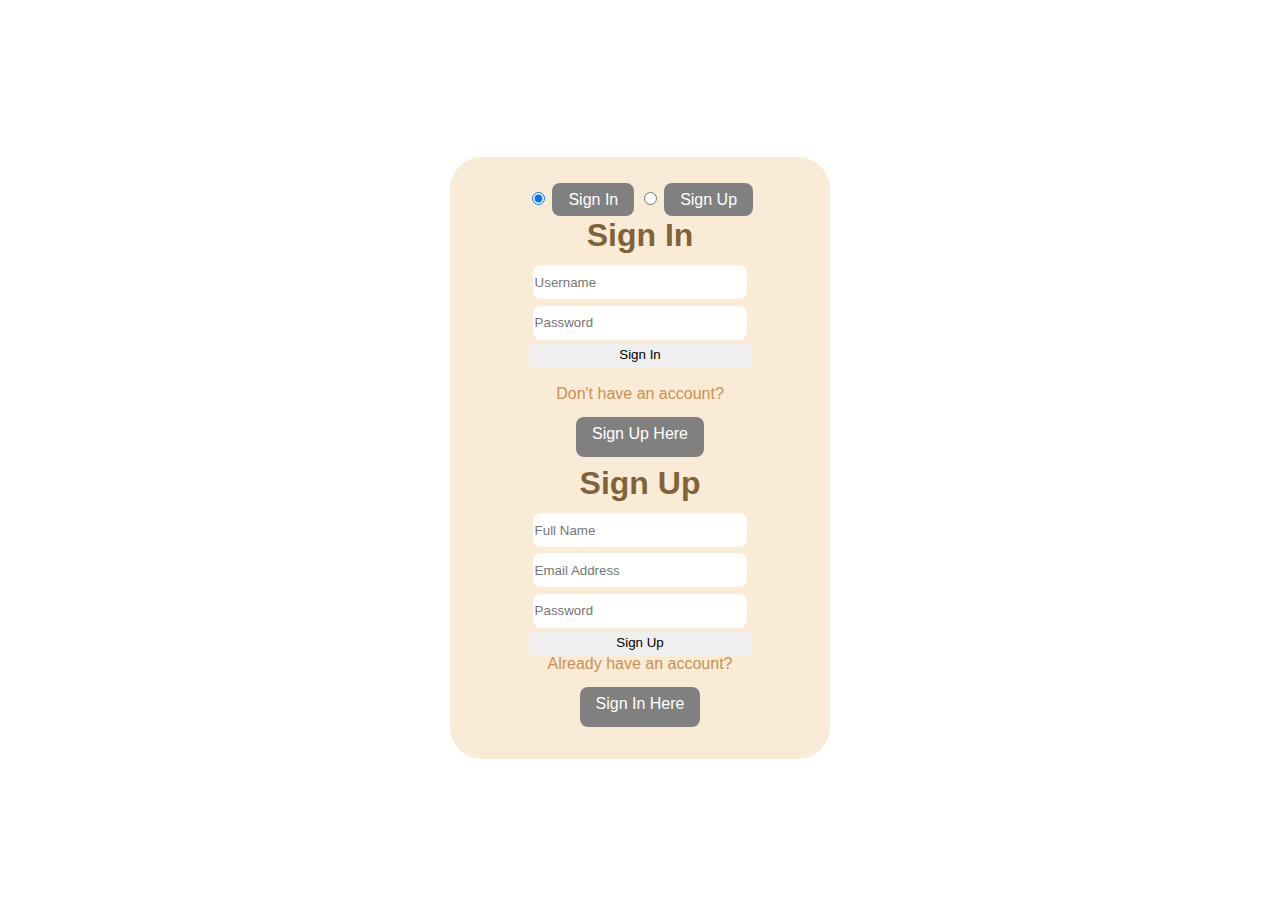
<file: sign in.html>
<!DOCTYPE html>
<head>
    <link type="text/css" rel="stylesheet" href="signIn.css">
</head>
<body>
    <div class="main-container">
        <div class="options">
            <input type="radio" id="sign-in" name="option" checked>
            <label for="sign-in">Sign In</label>
            <input type="radio" id="sign-up" name="option">
            <label for="sign-up">Sign Up</label>
        </div>
            <h1>Sign In</h1>
        <form action="#" id="form-sign-in">
            <input placeholder="Username" name="username" type="text">
            <input placeholder="Password" name="password" type="text">
            <button type="submit">Sign In</button>
        </form>
        <br>
        <span>Don't have an account?</span> <label for="sign-up">Sign Up Here</label>
        <h1>Sign Up</h1>
        <form id="form-sign-up">
            <input type="text" placeholder="Full Name">
            <input type="text" placeholder="Email Address">
            <input type="text" placeholder="Password">
            <button type="submit">Sign Up</button>
        </form>
        <span>Already have an account? </span> <label for="sign-in">Sign In Here</label>
    </div>
</body>
</file>
<file: signIn.css>
.main-container{
    display:flex;
    flex-direction:column;
    width:25%;
    background-color: antiquewhite;
    align-items: center;
    padding:2rem;
    border-radius: 2rem;;
}
form{
    display:flex;
    flex-direction:column;
    width:70%;
}
body{font-family: 'Trebuchet MS', 'Lucida Sans Unicode', 'Lucida Grande', 'Lucida Sans', Arial, sans-serif;
    display:flex; justify-content: center; align-items: center; height:100vh;
}
button{
    border:none; height:1.5rem;
}
label{
    height:1.5rem; background-color: grey; color:white; padding:0.5rem 1rem; border-radius:0.5rem;
}
form input{
    margin:0.2rem; height:2rem; border:grey; border-radius: 0.5rem;;
} 
h1{margin: 0.5rem 0; color:#81633a;}
span{height:2rem; color:#c89150}

.options>#sign-in:checked ~ #form-sign-in {
    display:block;
}
.options>#sign-in:not(:checked) ~ #form-sign-in {
    display:none;
}

.options>#sign-up:not(:checked) ~ #form-sign-up{
    display:none;
}
.options>#sign-up:checked ~ #form-sign-up{
    display:block;
}
</file>
